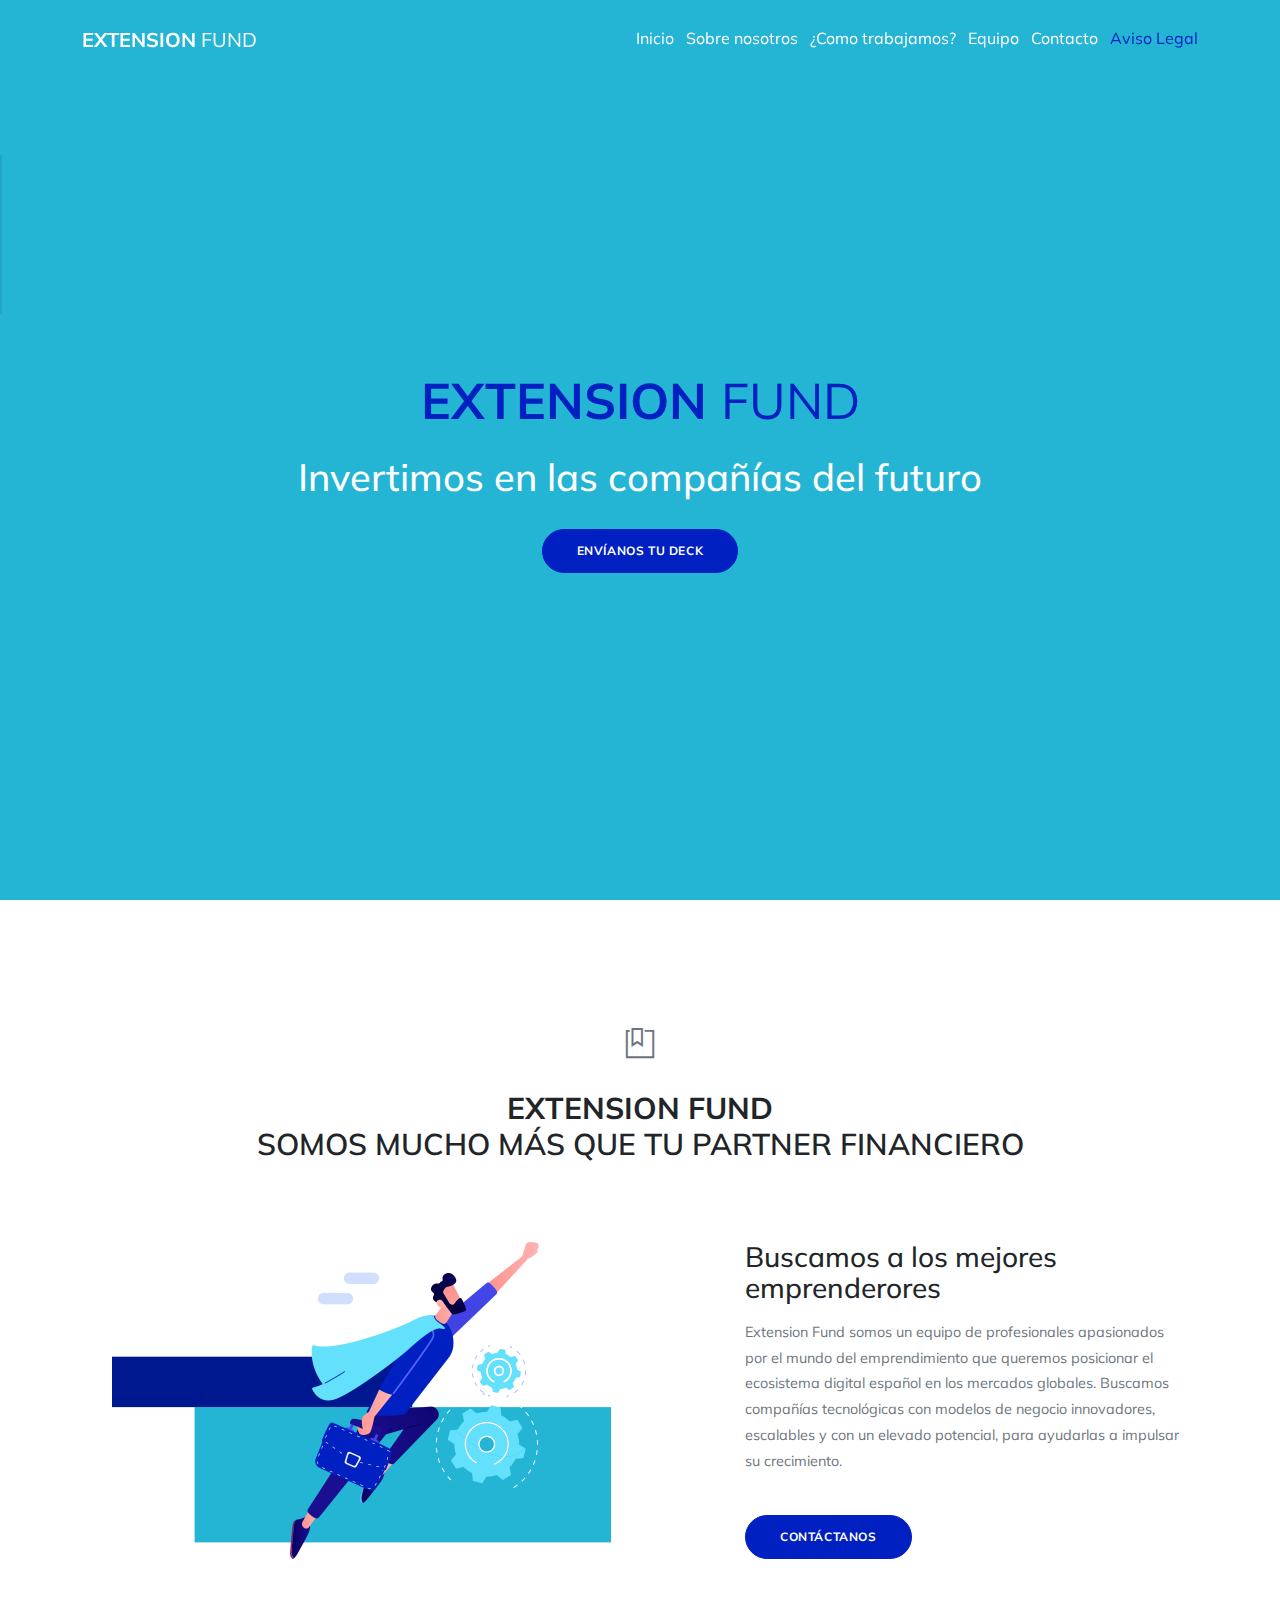
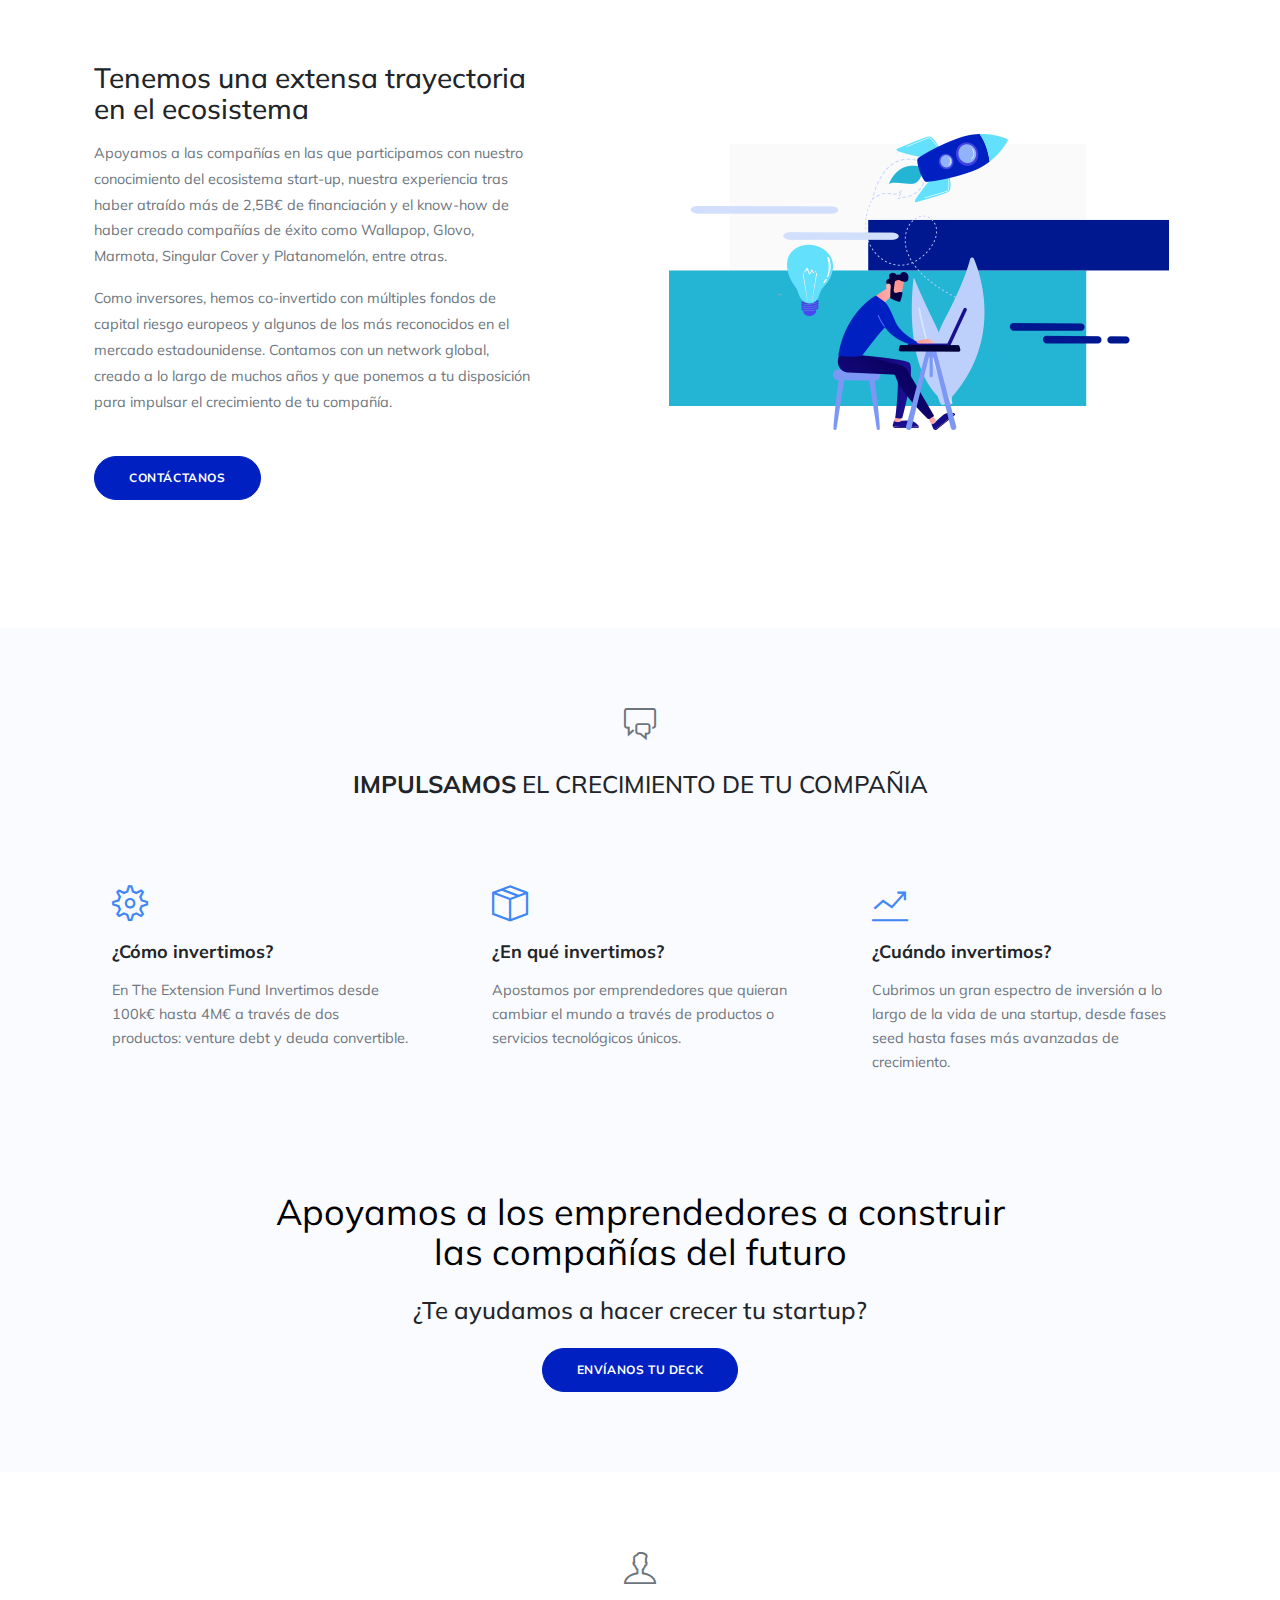
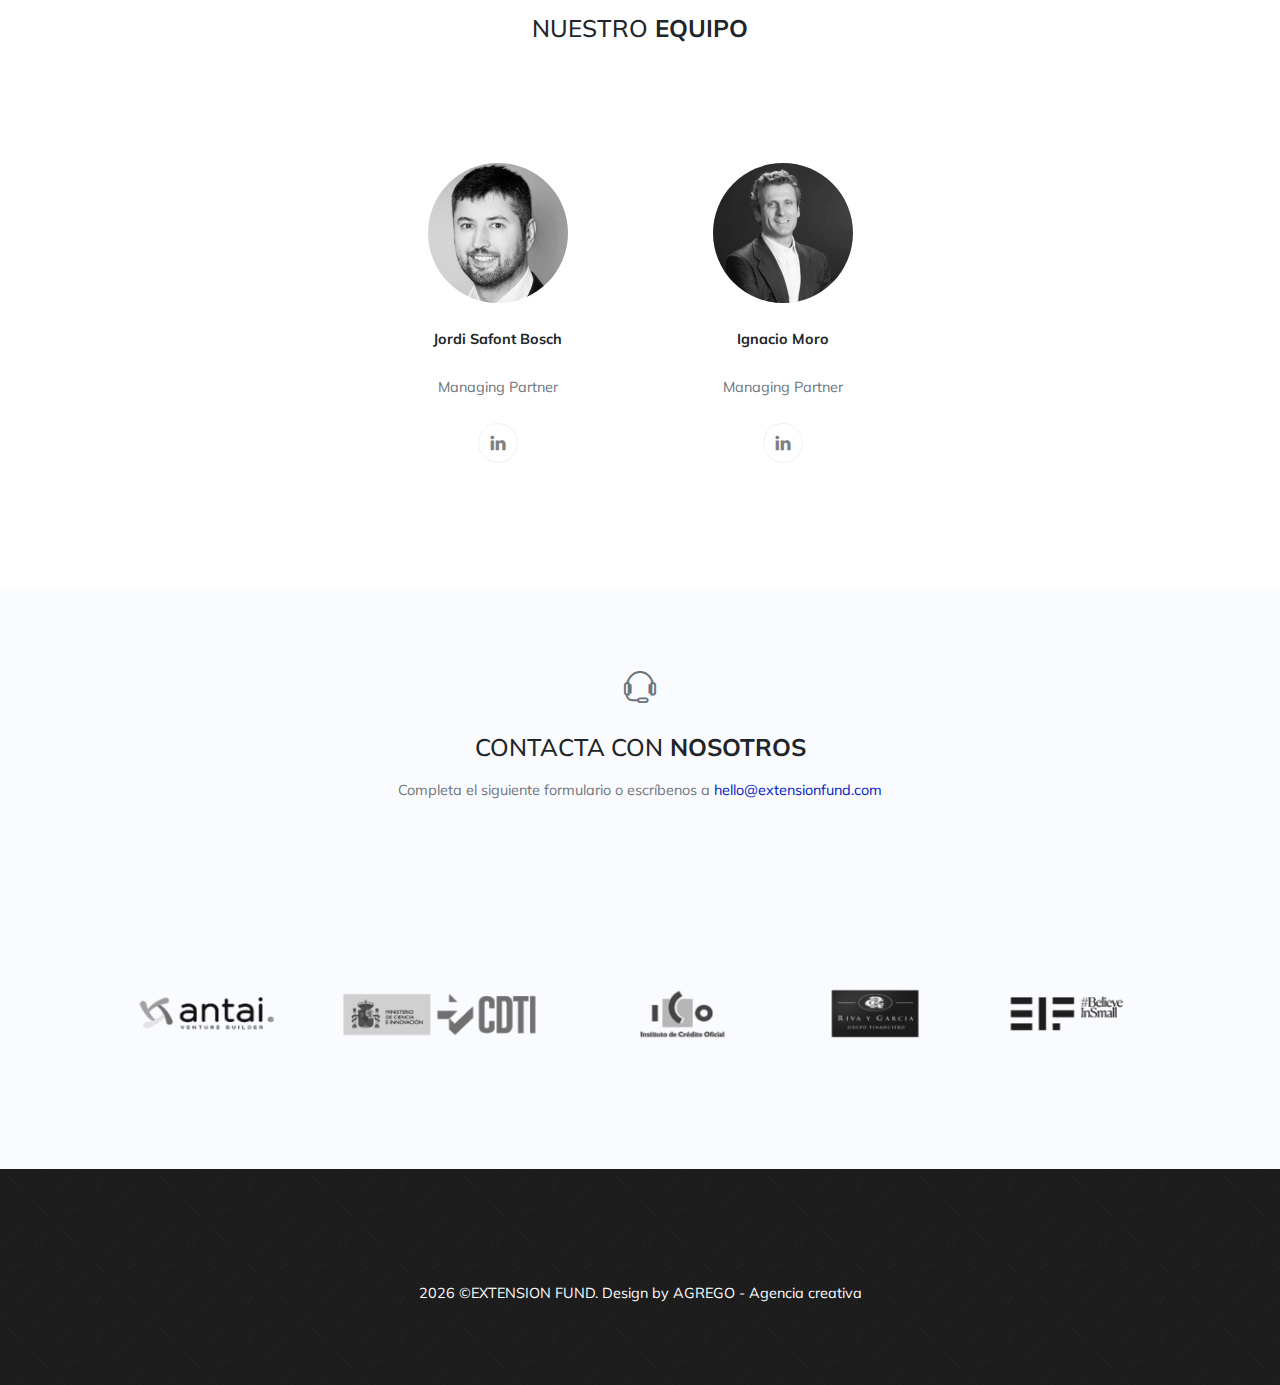
<file: index.html>
<!DOCTYPE html>
<html lang="es">

<head>
    <meta charset="utf-8" />
    <title>Extension fund – Impulsamos el crecimiento de tu compañía</title>
    <meta http-equiv="content-language" content="es-es">
    <meta name="viewport" content="width=device-width, initial-scale=1.0" />
    <meta name="description" content="Invertimos en startups lideradas por emprendedores que necesitan financiación para impulsar su negocio, a través de notas convertibles y venture debt." />
    <meta name="keywords" content="emprendedores”; “Venture Debt”; “Financiación”; “startup”; “notas convertibles" />
    <link rel="canonical" href="https://extensionfund.com" />
    <!-- favicon -->
    <link rel="shortcut icon" href="images/favicon.ico" />
    <!-- css -->
    <link href="css/bootstrap.min.css" rel="stylesheet" type="text/css" />

    <!--Themify Icon -->
    <link rel="stylesheet" type="text/css" href="css/themify-icons.css" />

    <link href="css/style.css" rel="stylesheet" type="text/css" />
    <link rel="stylesheet" href="css/colors/default.css" id="color-opt">
    <!-- Google Tag Manager -->
    <script>(function(w,d,s,l,i){w[l]=w[l]||[];w[l].push({'gtm.start':
            new Date().getTime(),event:'gtm.js'});var f=d.getElementsByTagName(s)[0],
        j=d.createElement(s),dl=l!='dataLayer'?'&l='+l:'';j.async=true;j.src=
        'https://www.googletagmanager.com/gtm.js?id='+i+dl;f.parentNode.insertBefore(j,f);
    })(window,document,'script','dataLayer','GTM-MWMPLP4');</script>
    <!-- End Google Tag Manager -->
</head>

<body>
    <!-- Google Tag Manager (noscript) -->
    <noscript><iframe src="https://www.googletagmanager.com/ns.html?id=GTM-MWMPLP4"
                  height="0" width="0" style="display:none;visibility:hidden"></iframe></noscript>
    <!-- End Google Tag Manager (noscript) -->
      <!-- STRAT NAVBAR -->
    <nav class="navbar navbar-expand-lg fixed-top navbar-custom sticky sticky-dark" id="navbar">
        <div class="container">
            <a class="navbar-brand" href="#"><span class="fw-bold">EXTENSION</span> FUND</a>
            <button class="navbar-toggler" type="button" data-toggle="collapse" data-target="#navbarCollapse" aria-controls="navbarCollapse" aria-expanded="false" aria-label="Toggle navigation">
                <span class="ti-menu"></span>
            </button>
            <div class="collapse navbar-collapse" id="navbarCollapse">
                <ul class="navbar-nav mx-auto" id="navbar-navlist">
                </ul>
                <div>
                    <ul class="text-right list-unstyled list-inline mb-1">
                        <li class="list-inline-item text-white nav-number"><a href="#home">Inicio</a></li>
                        <li class="list-inline-item text-white nav-number"><a href="#somos">Sobre nosotros</a></li>
                        <li class="list-inline-item text-white nav-number"><a href="#como">¿Como trabajamos?</a></li>
                        <li class="list-inline-item text-white nav-number"><a href="#team">Equipo</a></li>
                        <li class="list-inline-item text-white nav-number"><a href="#contact">Contacto</a></li>
                        <li class="list-inline-item text-white nav-number"><a href="descargas/Aviso_Lega_y_Condiciones_de_Uso.pdf" target="new"><span class="legal">Aviso Legal</span></a></li> 
                  </ul>
                </div>
            </div>
        </div>
    </nav>
    <!-- END NAVBAR -->

      <!-- START HOME -->
      <section class="bg-home vh-100" id="home">
        <div class="home-center">
            <div class="home-desc-center">
                <div class="container">
                    <div class="row justify-content-center">
                        <div class="col-lg-10">
                            <div class="text-center">
                                <p class="text-muted2  home-subtitle-center home-subtitle mt-4 mb-0 mx-auto"><span class="fw-bold">EXTENSION </span>FUND</p>
                                <h1 class="text-white home-title mb-0">Invertimos en las compañías del futuro</h1>
                                <div class="mt-4">
                                    <a href="https://w7g90kqvw9k.typeform.com/to/cWzoV7eX" target="new" class="btn btn-outline-blue  btn-round">Envíanos tu Deck</a>
                                </div>
                            </div>
                        </div>
                    </div>
                </div>
            </div>
        </div>
    </section>
    <!-- END HOME -->
    
    <!-- SOMOS -->    
    <section class="section bg-client" id="somos">
        <div class="container">
          <div class="row content-left mt-5 mb-5">
            <div class="col-lg-12">
<div class="container">
            <div class="row justify-content-center text-center">
                <div class="col-lg-12">
                    <i class="ti-bookmark-alt title-icon text-muted"></i>
                    <h4 class="mb-0 f-30 font-weight-600"><span class="fw-bold"> EXTENSION FUND</span><br>
                    SOMOS MUCHO MÁS QUE TU PARTNER FINANCIERO</h4><br>
                </div>
            </div>
            <div class="row mt-5 vertical-content">
                <div class="col-lg-6 mt-2">
                    <div>
                        <img src="images/somos-01.png" alt="" class="img-fluid mx-auto d-block">
                    </div>
                </div>
                <div class="col-lg-5 offset-lg-1 mt-2">
                    <div class="features-desc">
                        <h2>Buscamos a los mejores emprenderores</h2>
                        <p class="text-muted mt-3">Extension Fund somos un equipo de profesionales apasionados por el mundo del emprendimiento que queremos posicionar el ecosistema digital español en los mercados globales. Buscamos compañías tecnológicas con modelos de negocio innovadores, escalables y con un elevado potencial, para ayudarlas a impulsar su crecimiento.</p><br>
                        <a href="#contact" class="btn btn-outline-blue  btn-round">Contáctanos</a>
                    </div>
                </div>
            </div>
            <div class="row mt-5 pt-5 vertical-content">
                <div class="col-lg-5 mt-2">
                    <div class="features-desc">
                        <h2>Tenemos una extensa trayectoria en el ecosistema</h2>
                        <p class="text-muted mt-3">Apoyamos a las compañías en las que participamos con nuestro conocimiento del ecosistema start-up, nuestra experiencia tras haber atraído más de 2,5B€ de financiación y el know-how de haber creado compañías de éxito como Wallapop, Glovo, Marmota, Singular Cover y Platanomelón, entre otras.</p>
                        <p class="text-muted mt-3">Como inversores, hemos co-invertido con múltiples fondos de capital riesgo europeos y algunos de los más reconocidos en el mercado estadounidense. Contamos con un network global, creado a lo largo de muchos años y que ponemos a tu disposición para impulsar el crecimiento de tu compañía.</p><br>                        
                        <a href="#contact" class="btn btn-outline-blue  btn-round">Contáctanos</a>
                    </div>
                </div>
                <div class="col-lg-6 offset-lg-1 mt-2">
                    <div>
                        <img src="images/somos-02.png" alt="" class="img-fluid mx-auto d-block">
                    </div>
                </div>
            </div>
        </div>
                </div>
            </div>
        </div>
    </section>
    <!-- FIN SOMOS -->     
    
    <!-- COMO TRABAJAMOS -->
<section class="section active bg-light" id="como">
        <div class="container">
            <div class="row justify-content-center text-center">
                <div class="col-lg-12">
                    <i class="ti-comments title-icon text-muted"></i>
                    <h3 class="title"><span class="fw-bold">impulsamos</span> el crecimiento de tu compañia</h3>
                </div>
            </div>
            
            <div class="row mt-5">
                <div class="col-md-4">
                    <div class="services-box">
                        <div class="services-icon">
                            <i class="ti-settings text-primary"></i>
                        </div>
                        <div class="mt-3">
                            <h5 class="services-title fw-bold mb-3">¿Cómo invertimos?</h5>
                            <p class="services-subtitle text-muted">En The Extension Fund Invertimos desde 100k€
                                 hasta 4M€ a través de dos productos: venture debt y deuda convertible.</p>
                        </div>
                    </div>
                </div>
                <!-- end col -->

                <div class="col-md-4">
                    <div class="services-box">
                        <div class="services-icon">
                            <i class="ti-package text-primary"></i>
                        </div>
                        <div class="mt-3">
                            <h5 class="services-title fw-bold mb-3">¿En qué invertimos?</h5>
                            <p class="services-subtitle text-muted">Apostamos por emprendedores que quieran cambiar
                              el mundo a través de productos o servicios tecnológicos únicos.</p>
                        </div>
                    </div>
                </div>
                <!-- end col -->

                <div class="col-md-4">
                    <div class="services-box">
                        <div class="services-icon">
                            <i class="ti-stats-up text-primary"></i>
                        </div>
                        <div class="mt-3">
                            <h5 class="services-title fw-bold mb-3">¿Cuándo invertimos?</h5>
                            <p class="services-subtitle text-muted">Cubrimos un gran espectro de inversión a lo largo 
                                de la vida de una startup, desde fases seed hasta fases más avanzadas de crecimiento.</p>
                        </div>
                    </div>
                </div>
                <!-- end col -->
            </div>
        </div>
        
        <div class="container">
            <div class="row">
                <div class="col-lg-12">
                    <div class="text-center">
                    <br><br><br>
                    <span class="destacado">Apoyamos  a los emprendedores a construir<br>las compañías del futuro</span><br><br>
                        <h4 class="mb-4">¿Te ayudamos a hacer crecer tu startup?</h4>
                        <div class="">
                            <a href="https://w7g90kqvw9k.typeform.com/to/cWzoV7eX" target="new" class="btn btn-outline-blue  btn-round">Envíanos tu deck</a><br>
                        </div>
                    </div>
                </div>
            </div>
        </div>
        
    </section>
    <!-- FIN COMO TRABAJAMOS -->
    
     <!-- TEAM -->
    <section class="section bg-client active" id="team">
        <div class="container">
            <div class="row justify-content-center text-center">
                <div class="col-lg-12">
                    <i class="ti-user title-icon text-muted"></i>
                    <h3 class="title">Nuestro<span class="fw-bold"> Equipo</span></h3>
                </div>
            </div>
            <div class="row mt-5">
                <div class="col-lg-3">
                </div>
                <div class="col-lg-3">
                    <div class="text-center bg-white team-box mt-3 p-5">
                        <div class="">
                            <img src="images/team/team-2.png" alt="" class="img-fluid rounded-circle mx-auto d-block">
                        </div>
                        <div class="team-name">
                            <p class="fw-bold mb-0 mt-4">Jordi Safont Bosch</p>
                            <p class="text-muted mt-4">Managing Partner</p>
                        </div>
                        <div class="">
                            <ul class="list-inline team-social mt-4 mb-0">
                                <li class="list-inline-item"><a href="https://www.linkedin.com/in/jordisafont/"><i class="ti-linkedin"></i></a></li>
                            </ul>
                        </div>
                    </div>
                </div>
                <div class="col-lg-3">
                    <div class="text-center bg-white team-box mt-3 p-5">
                        <div class="">
                            <img src="images/team/team-1.png" alt="" class="img-fluid rounded-circle mx-auto d-block">
                        </div>
                        <div class="team-name">
                            <p class="fw-bold mb-0 mt-4">Ignacio Moro</p>
                            <p class="text-muted mt-4">Managing Partner</p>
                        </div>
                        <div class="">
                            <ul class="list-inline team-social mt-4 mb-0">
                                <li class="list-inline-item"><a href="https://www.linkedin.com/in/ignacio-moro-b17b7712/"><i class="ti-linkedin"></i></a></li>
                            </ul>
                        </div>
                    </div>
                </div>
                
                <div class="col-lg-3">
                </div>
            </div>
        </div>
    </section>    
    <!-- FIN TEAM -->    
    
    <!-- CONTACT FORM START-->
    <section class="section bg-light" id="contact">
        <div class="container">
            <div class="row justify-content-center text-center">
                <div class="col-lg-12">
                    <i class="ti-headphone-alt title-icon text-muted"></i>
                    <h3 class="title">Contacta con<span class="fw-bold"> Nosotros</span></h3>
                    <p class="text-muted mt-3 title-subtitle mx-auto">Completa el siguiente formulario o escríbenos a <a href="mailto:hello@extensionfund.com"><span class="link">hello@extensionfund.com </span></a></p>
                </div>
            </div>
            <div class="row">

                <div class="col-lg-12">
                  <div class="custom-form mt-4 pt-4">
                  <!--
                    <form action="php/contact.php" method="POST">
                            <div id="simple-msg"></div>
                            <div class="row">
                                <div class="col-lg-6">
                                    <div class="form-group mt-2">
                                        <input name="name" type="text" class="form-control" placeholder="Nombre y Apellido*" required />
                                    </div>
                                </div>
                                <div class="col-lg-6">
                                    <div class="form-group mt-2">
                                        <input name="tel" type="number" class="form-control" placeholder="Teléfono*" required />
                                    </div>
                                </div>
                            </div>
                                <div class="row">
                                <div class="col-lg-6">
                                    <div class="form-group mt-2">
                                        <input name="email" type="email" class="form-control" placeholder="Email*" required />
                                    </div>
                                </div>
                                <div class="col-lg-6">
                                    <div class="form-group mt-2">
                                        <input name="asunto" type="text" class="form-control" placeholder="Asunto*" required />
                                    </div>
                                </div>
                            </div>
                            <div class="row">
                                <div class="col-lg-12">
                                    <div class="form-group mt-2">
                                        <textarea name="mensaje" rows="4" class="form-control" placeholder="Mensaje*" required /></textarea>
                                    </div>
                                </div>
                            </div>
                            <div class="row">
                                <div class="col-lg-12 text-center"><br><br>
                                    <input type="submit" class="btn btn-outline-blue btn-round" value="Envianos tu consulta"> 
                                </div>
                            </div>
                      </form>
                      -->
                      <br><br><br><br>
                    <img src="images/logos-png.png" width="1100" height="103" alt=""/>
                    <br><br>                    
                    </div>
                </div>
            </div>
        </div>
    </section>
    <!-- CONTACT FORM END-->

    <!-- STRT FOOTER -->
    <section class="section footer">
        <!-- <div class="bg-overlay"></div> -->
        <div class="container">
            <div class="row">
                <div class="col-lg-12">
                    <div class="mt-4 pt-2 text-center">
                        <p class="copy-rights text-muted3 mb-0"><script>document.write(new Date().getFullYear())</script> ©EXTENSION FUND. Design by AGREGO - Agencia creativa</p>
                    </div>
                </div>
            </div>
        </div>
    </section>
    <!-- END FOOTER -->

  
     <!-- Back to top -->
       
     <a href="#home" data-scroll class="back-to-top" id="back-to-top"> <i class="ti-angle-up"> </i> </a>

     <!-- Style switcher -->
     <div id="style-switcher" onclick="toggleSwitcher()">
         <div>
             <h3>Select your color</h3>
             <ul class="pattern">
                 <li>
                     <a class="color1" href="javascript: void(0);" onclick="setColor('primary')"></a>
                 </li>
                 <li>
                     <a class="color2" href="javascript: void(0);" onclick="setColor('pink')"></a>
                 </li>
                 <li>
                     <a class="color3" href="javascript: void(0);" onclick="setColor('yellow')"></a>
                 </li>
                 <li>
                     <a class="color4" href="javascript: void(0);" onclick="setColor('green')"></a>
                 </li>
                 <li>
                     <a class="color5" href="javascript: void(0);" onclick="setColor('purple')"></a>
                 </li>
                 <li>
                     <a class="color6" href="javascript: void(0);" onclick="setColor('light-blue')"></a>
                 </li>
             </ul>
         </div>
     </div>
     <!-- end Style switcher -->
 
     <!-- javascript -->
     <script src="js/bootstrap.bundle.min.js"></script>
     <script src="js/smooth-scroll.polyfills.min.js"></script>
     <script src="js/gumshoe.polyfills.min.js"></script>
     <script src="js/app.js"></script>
</body>

</html>
</file>
<file: css/themify-icons.css>
@font-face {
	font-family: 'themify';
	src:url('../fonts/themify.eot?-fvbane');
	src:url('../fonts/themify.eot?#iefix-fvbane') format('embedded-opentype'),
		url('../fonts/themify.woff?-fvbane') format('woff'),
		url('../fonts/themify.ttf?-fvbane') format('truetype'),
		url('../fonts/themify.svg?-fvbane#themify') format('svg');
	font-weight: normal;
	font-style: normal;
}

[class^="ti-"], [class*=" ti-"] {
	font-family: 'themify';
	speak: none;
	font-style: normal;
	font-weight: normal;
	font-variant: normal;
	text-transform: none;
	line-height: 1;

	/* Better Font Rendering =========== */
	-webkit-font-smoothing: antialiased;
	-moz-osx-font-smoothing: grayscale;
}

.ti-wand:before {
	content: "\e600";
}
.ti-volume:before {
	content: "\e601";
}
.ti-user:before {
	content: "\e602";
}
.ti-unlock:before {
	content: "\e603";
}
.ti-unlink:before {
	content: "\e604";
}
.ti-trash:before {
	content: "\e605";
}
.ti-thought:before {
	content: "\e606";
}
.ti-target:before {
	content: "\e607";
}
.ti-tag:before {
	content: "\e608";
}
.ti-tablet:before {
	content: "\e609";
}
.ti-star:before {
	content: "\e60a";
}
.ti-spray:before {
	content: "\e60b";
}
.ti-signal:before {
	content: "\e60c";
}
.ti-shopping-cart:before {
	content: "\e60d";
}
.ti-shopping-cart-full:before {
	content: "\e60e";
}
.ti-settings:before {
	content: "\e60f";
}
.ti-search:before {
	content: "\e610";
}
.ti-zoom-in:before {
	content: "\e611";
}
.ti-zoom-out:before {
	content: "\e612";
}
.ti-cut:before {
	content: "\e613";
}
.ti-ruler:before {
	content: "\e614";
}
.ti-ruler-pencil:before {
	content: "\e615";
}
.ti-ruler-alt:before {
	content: "\e616";
}
.ti-bookmark:before {
	content: "\e617";
}
.ti-bookmark-alt:before {
	content: "\e618";
}
.ti-reload:before {
	content: "\e619";
}
.ti-plus:before {
	content: "\e61a";
}
.ti-pin:before {
	content: "\e61b";
}
.ti-pencil:before {
	content: "\e61c";
}
.ti-pencil-alt:before {
	content: "\e61d";
}
.ti-paint-roller:before {
	content: "\e61e";
}
.ti-paint-bucket:before {
	content: "\e61f";
}
.ti-na:before {
	content: "\e620";
}
.ti-mobile:before {
	content: "\e621";
}
.ti-minus:before {
	content: "\e622";
}
.ti-medall:before {
	content: "\e623";
}
.ti-medall-alt:before {
	content: "\e624";
}
.ti-marker:before {
	content: "\e625";
}
.ti-marker-alt:before {
	content: "\e626";
}
.ti-arrow-up:before {
	content: "\e627";
}
.ti-arrow-right:before {
	content: "\e628";
}
.ti-arrow-left:before {
	content: "\e629";
}
.ti-arrow-down:before {
	content: "\e62a";
}
.ti-lock:before {
	content: "\e62b";
}
.ti-location-arrow:before {
	content: "\e62c";
}
.ti-link:before {
	content: "\e62d";
}
.ti-layout:before {
	content: "\e62e";
}
.ti-layers:before {
	content: "\e62f";
}
.ti-layers-alt:before {
	content: "\e630";
}
.ti-key:before {
	content: "\e631";
}
.ti-import:before {
	content: "\e632";
}
.ti-image:before {
	content: "\e633";
}
.ti-heart:before {
	content: "\e634";
}
.ti-heart-broken:before {
	content: "\e635";
}
.ti-hand-stop:before {
	content: "\e636";
}
.ti-hand-open:before {
	content: "\e637";
}
.ti-hand-drag:before {
	content: "\e638";
}
.ti-folder:before {
	content: "\e639";
}
.ti-flag:before {
	content: "\e63a";
}
.ti-flag-alt:before {
	content: "\e63b";
}
.ti-flag-alt-2:before {
	content: "\e63c";
}
.ti-eye:before {
	content: "\e63d";
}
.ti-export:before {
	content: "\e63e";
}
.ti-exchange-vertical:before {
	content: "\e63f";
}
.ti-desktop:before {
	content: "\e640";
}
.ti-cup:before {
	content: "\e641";
}
.ti-crown:before {
	content: "\e642";
}
.ti-comments:before {
	content: "\e643";
}
.ti-comment:before {
	content: "\e644";
}
.ti-comment-alt:before {
	content: "\e645";
}
.ti-close:before {
	content: "\e646";
}
.ti-clip:before {
	content: "\e647";
}
.ti-angle-up:before {
	content: "\e648";
}
.ti-angle-right:before {
	content: "\e649";
}
.ti-angle-left:before {
	content: "\e64a";
}
.ti-angle-down:before {
	content: "\e64b";
}
.ti-check:before {
	content: "\e64c";
}
.ti-check-box:before {
	content: "\e64d";
}
.ti-camera:before {
	content: "\e64e";
}
.ti-announcement:before {
	content: "\e64f";
}
.ti-brush:before {
	content: "\e650";
}
.ti-briefcase:before {
	content: "\e651";
}
.ti-bolt:before {
	content: "\e652";
}
.ti-bolt-alt:before {
	content: "\e653";
}
.ti-blackboard:before {
	content: "\e654";
}
.ti-bag:before {
	content: "\e655";
}
.ti-move:before {
	content: "\e656";
}
.ti-arrows-vertical:before {
	content: "\e657";
}
.ti-arrows-horizontal:before {
	content: "\e658";
}
.ti-fullscreen:before {
	content: "\e659";
}
.ti-arrow-top-right:before {
	content: "\e65a";
}
.ti-arrow-top-left:before {
	content: "\e65b";
}
.ti-arrow-circle-up:before {
	content: "\e65c";
}
.ti-arrow-circle-right:before {
	content: "\e65d";
}
.ti-arrow-circle-left:before {
	content: "\e65e";
}
.ti-arrow-circle-down:before {
	content: "\e65f";
}
.ti-angle-double-up:before {
	content: "\e660";
}
.ti-angle-double-right:before {
	content: "\e661";
}
.ti-angle-double-left:before {
	content: "\e662";
}
.ti-angle-double-down:before {
	content: "\e663";
}
.ti-zip:before {
	content: "\e664";
}
.ti-world:before {
	content: "\e665";
}
.ti-wheelchair:before {
	content: "\e666";
}
.ti-view-list:before {
	content: "\e667";
}
.ti-view-list-alt:before {
	content: "\e668";
}
.ti-view-grid:before {
	content: "\e669";
}
.ti-uppercase:before {
	content: "\e66a";
}
.ti-upload:before {
	content: "\e66b";
}
.ti-underline:before {
	content: "\e66c";
}
.ti-truck:before {
	content: "\e66d";
}
.ti-timer:before {
	content: "\e66e";
}
.ti-ticket:before {
	content: "\e66f";
}
.ti-thumb-up:before {
	content: "\e670";
}
.ti-thumb-down:before {
	content: "\e671";
}
.ti-text:before {
	content: "\e672";
}
.ti-stats-up:before {
	content: "\e673";
}
.ti-stats-down:before {
	content: "\e674";
}
.ti-split-v:before {
	content: "\e675";
}
.ti-split-h:before {
	content: "\e676";
}
.ti-smallcap:before {
	content: "\e677";
}
.ti-shine:before {
	content: "\e678";
}
.ti-shift-right:before {
	content: "\e679";
}
.ti-shift-left:before {
	content: "\e67a";
}
.ti-shield:before {
	content: "\e67b";
}
.ti-notepad:before {
	content: "\e67c";
}
.ti-server:before {
	content: "\e67d";
}
.ti-quote-right:before {
	content: "\e67e";
}
.ti-quote-left:before {
	content: "\e67f";
}
.ti-pulse:before {
	content: "\e680";
}
.ti-printer:before {
	content: "\e681";
}
.ti-power-off:before {
	content: "\e682";
}
.ti-plug:before {
	content: "\e683";
}
.ti-pie-chart:before {
	content: "\e684";
}
.ti-paragraph:before {
	content: "\e685";
}
.ti-panel:before {
	content: "\e686";
}
.ti-package:before {
	content: "\e687";
}
.ti-music:before {
	content: "\e688";
}
.ti-music-alt:before {
	content: "\e689";
}
.ti-mouse:before {
	content: "\e68a";
}
.ti-mouse-alt:before {
	content: "\e68b";
}
.ti-money:before {
	content: "\e68c";
}
.ti-microphone:before {
	content: "\e68d";
}
.ti-menu:before {
	content: "\e68e";
}
.ti-menu-alt:before {
	content: "\e68f";
}
.ti-map:before {
	content: "\e690";
}
.ti-map-alt:before {
	content: "\e691";
}
.ti-loop:before {
	content: "\e692";
}
.ti-location-pin:before {
	content: "\e693";
}
.ti-list:before {
	content: "\e694";
}
.ti-light-bulb:before {
	content: "\e695";
}
.ti-Italic:before {
	content: "\e696";
}
.ti-info:before {
	content: "\e697";
}
.ti-infinite:before {
	content: "\e698";
}
.ti-id-badge:before {
	content: "\e699";
}
.ti-hummer:before {
	content: "\e69a";
}
.ti-home:before {
	content: "\e69b";
}
.ti-help:before {
	content: "\e69c";
}
.ti-headphone:before {
	content: "\e69d";
}
.ti-harddrives:before {
	content: "\e69e";
}
.ti-harddrive:before {
	content: "\e69f";
}
.ti-gift:before {
	content: "\e6a0";
}
.ti-game:before {
	content: "\e6a1";
}
.ti-filter:before {
	content: "\e6a2";
}
.ti-files:before {
	content: "\e6a3";
}
.ti-file:before {
	content: "\e6a4";
}
.ti-eraser:before {
	content: "\e6a5";
}
.ti-envelope:before {
	content: "\e6a6";
}
.ti-download:before {
	content: "\e6a7";
}
.ti-direction:before {
	content: "\e6a8";
}
.ti-direction-alt:before {
	content: "\e6a9";
}
.ti-dashboard:before {
	content: "\e6aa";
}
.ti-control-stop:before {
	content: "\e6ab";
}
.ti-control-shuffle:before {
	content: "\e6ac";
}
.ti-control-play:before {
	content: "\e6ad";
}
.ti-control-pause:before {
	content: "\e6ae";
}
.ti-control-forward:before {
	content: "\e6af";
}
.ti-control-backward:before {
	content: "\e6b0";
}
.ti-cloud:before {
	content: "\e6b1";
}
.ti-cloud-up:before {
	content: "\e6b2";
}
.ti-cloud-down:before {
	content: "\e6b3";
}
.ti-clipboard:before {
	content: "\e6b4";
}
.ti-car:before {
	content: "\e6b5";
}
.ti-calendar:before {
	content: "\e6b6";
}
.ti-book:before {
	content: "\e6b7";
}
.ti-bell:before {
	content: "\e6b8";
}
.ti-basketball:before {
	content: "\e6b9";
}
.ti-bar-chart:before {
	content: "\e6ba";
}
.ti-bar-chart-alt:before {
	content: "\e6bb";
}
.ti-back-right:before {
	content: "\e6bc";
}
.ti-back-left:before {
	content: "\e6bd";
}
.ti-arrows-corner:before {
	content: "\e6be";
}
.ti-archive:before {
	content: "\e6bf";
}
.ti-anchor:before {
	content: "\e6c0";
}
.ti-align-right:before {
	content: "\e6c1";
}
.ti-align-left:before {
	content: "\e6c2";
}
.ti-align-justify:before {
	content: "\e6c3";
}
.ti-align-center:before {
	content: "\e6c4";
}
.ti-alert:before {
	content: "\e6c5";
}
.ti-alarm-clock:before {
	content: "\e6c6";
}
.ti-agenda:before {
	content: "\e6c7";
}
.ti-write:before {
	content: "\e6c8";
}
.ti-window:before {
	content: "\e6c9";
}
.ti-widgetized:before {
	content: "\e6ca";
}
.ti-widget:before {
	content: "\e6cb";
}
.ti-widget-alt:before {
	content: "\e6cc";
}
.ti-wallet:before {
	content: "\e6cd";
}
.ti-video-clapper:before {
	content: "\e6ce";
}
.ti-video-camera:before {
	content: "\e6cf";
}
.ti-vector:before {
	content: "\e6d0";
}
.ti-themify-logo:before {
	content: "\e6d1";
}
.ti-themify-favicon:before {
	content: "\e6d2";
}
.ti-themify-favicon-alt:before {
	content: "\e6d3";
}
.ti-support:before {
	content: "\e6d4";
}
.ti-stamp:before {
	content: "\e6d5";
}
.ti-split-v-alt:before {
	content: "\e6d6";
}
.ti-slice:before {
	content: "\e6d7";
}
.ti-shortcode:before {
	content: "\e6d8";
}
.ti-shift-right-alt:before {
	content: "\e6d9";
}
.ti-shift-left-alt:before {
	content: "\e6da";
}
.ti-ruler-alt-2:before {
	content: "\e6db";
}
.ti-receipt:before {
	content: "\e6dc";
}
.ti-pin2:before {
	content: "\e6dd";
}
.ti-pin-alt:before {
	content: "\e6de";
}
.ti-pencil-alt2:before {
	content: "\e6df";
}
.ti-palette:before {
	content: "\e6e0";
}
.ti-more:before {
	content: "\e6e1";
}
.ti-more-alt:before {
	content: "\e6e2";
}
.ti-microphone-alt:before {
	content: "\e6e3";
}
.ti-magnet:before {
	content: "\e6e4";
}
.ti-line-double:before {
	content: "\e6e5";
}
.ti-line-dotted:before {
	content: "\e6e6";
}
.ti-line-dashed:before {
	content: "\e6e7";
}
.ti-layout-width-full:before {
	content: "\e6e8";
}
.ti-layout-width-default:before {
	content: "\e6e9";
}
.ti-layout-width-default-alt:before {
	content: "\e6ea";
}
.ti-layout-tab:before {
	content: "\e6eb";
}
.ti-layout-tab-window:before {
	content: "\e6ec";
}
.ti-layout-tab-v:before {
	content: "\e6ed";
}
.ti-layout-tab-min:before {
	content: "\e6ee";
}
.ti-layout-slider:before {
	content: "\e6ef";
}
.ti-layout-slider-alt:before {
	content: "\e6f0";
}
.ti-layout-sidebar-right:before {
	content: "\e6f1";
}
.ti-layout-sidebar-none:before {
	content: "\e6f2";
}
.ti-layout-sidebar-left:before {
	content: "\e6f3";
}
.ti-layout-placeholder:before {
	content: "\e6f4";
}
.ti-layout-menu:before {
	content: "\e6f5";
}
.ti-layout-menu-v:before {
	content: "\e6f6";
}
.ti-layout-menu-separated:before {
	content: "\e6f7";
}
.ti-layout-menu-full:before {
	content: "\e6f8";
}
.ti-layout-media-right-alt:before {
	content: "\e6f9";
}
.ti-layout-media-right:before {
	content: "\e6fa";
}
.ti-layout-media-overlay:before {
	content: "\e6fb";
}
.ti-layout-media-overlay-alt:before {
	content: "\e6fc";
}
.ti-layout-media-overlay-alt-2:before {
	content: "\e6fd";
}
.ti-layout-media-left-alt:before {
	content: "\e6fe";
}
.ti-layout-media-left:before {
	content: "\e6ff";
}
.ti-layout-media-center-alt:before {
	content: "\e700";
}
.ti-layout-media-center:before {
	content: "\e701";
}
.ti-layout-list-thumb:before {
	content: "\e702";
}
.ti-layout-list-thumb-alt:before {
	content: "\e703";
}
.ti-layout-list-post:before {
	content: "\e704";
}
.ti-layout-list-large-image:before {
	content: "\e705";
}
.ti-layout-line-solid:before {
	content: "\e706";
}
.ti-layout-grid4:before {
	content: "\e707";
}
.ti-layout-grid3:before {
	content: "\e708";
}
.ti-layout-grid2:before {
	content: "\e709";
}
.ti-layout-grid2-thumb:before {
	content: "\e70a";
}
.ti-layout-cta-right:before {
	content: "\e70b";
}
.ti-layout-cta-left:before {
	content: "\e70c";
}
.ti-layout-cta-center:before {
	content: "\e70d";
}
.ti-layout-cta-btn-right:before {
	content: "\e70e";
}
.ti-layout-cta-btn-left:before {
	content: "\e70f";
}
.ti-layout-column4:before {
	content: "\e710";
}
.ti-layout-column3:before {
	content: "\e711";
}
.ti-layout-column2:before {
	content: "\e712";
}
.ti-layout-accordion-separated:before {
	content: "\e713";
}
.ti-layout-accordion-merged:before {
	content: "\e714";
}
.ti-layout-accordion-list:before {
	content: "\e715";
}
.ti-ink-pen:before {
	content: "\e716";
}
.ti-info-alt:before {
	content: "\e717";
}
.ti-help-alt:before {
	content: "\e718";
}
.ti-headphone-alt:before {
	content: "\e719";
}
.ti-hand-point-up:before {
	content: "\e71a";
}
.ti-hand-point-right:before {
	content: "\e71b";
}
.ti-hand-point-left:before {
	content: "\e71c";
}
.ti-hand-point-down:before {
	content: "\e71d";
}
.ti-gallery:before {
	content: "\e71e";
}
.ti-face-smile:before {
	content: "\e71f";
}
.ti-face-sad:before {
	content: "\e720";
}
.ti-credit-card:before {
	content: "\e721";
}
.ti-control-skip-forward:before {
	content: "\e722";
}
.ti-control-skip-backward:before {
	content: "\e723";
}
.ti-control-record:before {
	content: "\e724";
}
.ti-control-eject:before {
	content: "\e725";
}
.ti-comments-smiley:before {
	content: "\e726";
}
.ti-brush-alt:before {
	content: "\e727";
}
.ti-youtube:before {
	content: "\e728";
}
.ti-vimeo:before {
	content: "\e729";
}
.ti-twitter:before {
	content: "\e72a";
}
.ti-time:before {
	content: "\e72b";
}
.ti-tumblr:before {
	content: "\e72c";
}
.ti-skype:before {
	content: "\e72d";
}
.ti-share:before {
	content: "\e72e";
}
.ti-share-alt:before {
	content: "\e72f";
}
.ti-rocket:before {
	content: "\e730";
}
.ti-pinterest:before {
	content: "\e731";
}
.ti-new-window:before {
	content: "\e732";
}
.ti-microsoft:before {
	content: "\e733";
}
.ti-list-ol:before {
	content: "\e734";
}
.ti-linkedin:before {
	content: "\e735";
}
.ti-layout-sidebar-2:before {
	content: "\e736";
}
.ti-layout-grid4-alt:before {
	content: "\e737";
}
.ti-layout-grid3-alt:before {
	content: "\e738";
}
.ti-layout-grid2-alt:before {
	content: "\e739";
}
.ti-layout-column4-alt:before {
	content: "\e73a";
}
.ti-layout-column3-alt:before {
	content: "\e73b";
}
.ti-layout-column2-alt:before {
	content: "\e73c";
}
.ti-instagram:before {
	content: "\e73d";
}
.ti-google:before {
	content: "\e73e";
}
.ti-github:before {
	content: "\e73f";
}
.ti-flickr:before {
	content: "\e740";
}
.ti-facebook:before {
	content: "\e741";
}
.ti-dropbox:before {
	content: "\e742";
}
.ti-dribbble:before {
	content: "\e743";
}
.ti-apple:before {
	content: "\e744";
}
.ti-android:before {
	content: "\e745";
}
.ti-save:before {
	content: "\e746";
}
.ti-save-alt:before {
	content: "\e747";
}
.ti-yahoo:before {
	content: "\e748";
}
.ti-wordpress:before {
	content: "\e749";
}
.ti-vimeo-alt:before {
	content: "\e74a";
}
.ti-twitter-alt:before {
	content: "\e74b";
}
.ti-tumblr-alt:before {
	content: "\e74c";
}
.ti-trello:before {
	content: "\e74d";
}
.ti-stack-overflow:before {
	content: "\e74e";
}
.ti-soundcloud:before {
	content: "\e74f";
}
.ti-sharethis:before {
	content: "\e750";
}
.ti-sharethis-alt:before {
	content: "\e751";
}
.ti-reddit:before {
	content: "\e752";
}
.ti-pinterest-alt:before {
	content: "\e753";
}
.ti-microsoft-alt:before {
	content: "\e754";
}
.ti-linux:before {
	content: "\e755";
}
.ti-jsfiddle:before {
	content: "\e756";
}
.ti-joomla:before {
	content: "\e757";
}
.ti-html5:before {
	content: "\e758";
}
.ti-flickr-alt:before {
	content: "\e759";
}
.ti-email:before {
	content: "\e75a";
}
.ti-drupal:before {
	content: "\e75b";
}
.ti-dropbox-alt:before {
	content: "\e75c";
}
.ti-css3:before {
	content: "\e75d";
}
.ti-rss:before {
	content: "\e75e";
}
.ti-rss-alt:before {
	content: "\e75f";
}
</file>
<file: css/style.css>
/* Template Name: Globing
   Author: Themesbrand
   Version: 2.0.0
   File Description: Main Css file of the template
*/
/****************************************\

01.general
02.helper
03.components
04.menu
05.home
06.features
07.sevices
08.pricing
09.team
10.testimonial
11.contact
12.footer
13.authentication
14.switcher
15.responsive

*****************************************/
@import url("https://fonts.googleapis.com/css2?family=Montserrat:wght@400;600;700&family=Mulish:wght@400;600;700&display=swap");
body {
  font-family: "Mulish", sans-serif;
  overflow-x: hidden !important;
  position: relative;
}

h1,
h2,
h3,
h4,
h5,
h6 {
  font-family: 'Mulish', sans-serif;
}

.btn,
.btn:focus,
button,
button:focus {
  outline: none !important;
}

a {
  text-decoration: none !important;
  outline: none;
  color:#FFFFFF; 
}

.link {
	color: #0020C1;
}

.legal {
	color: #0020C1;
}	

.destacado {
	color: #000000;
	font-size:36px;
	line-height: 1.1;
}	

p {
  font-size: 14.4px;
  line-height: 24px;
}

.row > * {
  position: relative;
}

.section {
  padding-top: 80px;
  padding-bottom: 80px;
  position: relative;
  background: #ffffff;
}

.section-sm {
  padding: 50px 0;
}

.section-lg {
  padding: 100px 0;
}

.vertical-content {
  display: -moz-flex;
  display: -ms-flexbox;
  display: -webkit-box;
  display: flex;
  -webkit-box-align: center;
      -ms-flex-align: center;
          align-items: center;
  -webkit-align-items: center;
  -webkit-box-pack: center;
      -ms-flex-pack: center;
          justify-content: center;
  -webkit-justify-content: center;
  -webkit-box-orient: horizontal;
  -webkit-box-direction: normal;
      -ms-flex-direction: row;
          flex-direction: row;
}

.bg-overlay {
  background-color: rgba(0, 0, 0, 0.7);
  position: absolute;
  height: 100%;
  width: 100%;
  top: 0;
  right: 0;
}

.home-center {
  display: table;
  width: 100%;
  height: 100%;
}

.home-desc-center {
  display: table-cell;
  vertical-align: middle;
}

.btn-rounded {
  border-radius: 30px;
}

.box-shadow {
  -webkit-box-shadow: 0px 3px 6px 1px rgba(38, 107, 193, 0.08);
          box-shadow: 0px 3px 6px 1px rgba(38, 107, 193, 0.08);
}

hr {
  border-top: 1px solid #e7ebf3;
}

::-moz-selection {
  background-color: #1a1a1a;
  color: #ffffff;
}

::selection {
  background-color: #1a1a1a;
  color: #ffffff;
}

b {
  font-weight: 500;
}

.f-10 {
  font-size: 10px;
}

.f-12 {
  font-size: 12px;
}

.f-13 {
  font-size: 13px;
}

.f-14 {
  font-size: 14px;
}

.f-15 {
  font-size: 15px;
}

.f-16 {
  font-size: 16px;
}

.f-18 {
  font-size: 18px;
}

.f-19 {
  font-size: 19px;
}

.f-20 {
  font-size: 20px;
}

.f-30 {
  font-size: 30px;
}

.line-height_1_4 {
  line-height: 1.4;
}

.line-height_1_6 {
  line-height: 1.6;
}

.line-height_1_8 {
  line-height: 1.8;
}

.font-weight-500 {
  font-weight: 500;
}

.font-weight-600 {
  font-weight: 600;
}

.section-title {
  text-transform: uppercase;
  letter-spacing: 2px;
  margin-bottom: 0px;
  padding-bottom: 1rem;
  line-height: 1;
  font-size: 1.75rem;
  font-weight: 700;
}

.title {
  text-transform: uppercase;
  font-size: 24px;
}

.title-subtitle {
  max-width: 550px;
}

.title-icon {
  font-size: 32px;
  margin-bottom: 30px;
  display: block;
}

.section-subtitle {
  letter-spacing: 0.02em;
}

.svg-pattern {
  width: 100%;
  position: relative;
}

.hover-effect {
  -webkit-transition: all 0.3s ease-in-out;
  transition: all 0.3s ease-in-out;
}

.hover-effect:hover {
  -webkit-transform: translateY(-1rem);
          transform: translateY(-1rem);
}

.back-to-top {
  width: 30px;
  height: 30px;
  position: fixed;
  bottom: 10px;
  right: 20px;
  display: none;
  text-align: center;
  z-index: 10000;
  border-radius: 3px;
  background-color: #3c3c3c;
  -webkit-transition: all 0.5s;
  transition: all 0.5s;
}

.back-to-top i {
  color: #ffffff;
  font-size: 12px;
  display: block;
  line-height: 30px;
}

.btn {
  padding: 12px 34px;
  font-size: 12px;
  text-transform: uppercase;
  letter-spacing: 0.6px;
  -webkit-transition: all 0.5s;
  transition: all 0.5s;
  font-weight: 700;
}

.btn:focus {
  -webkit-box-shadow: none;
          box-shadow: none;
}

.btn-round {
  border-radius: 30px;
}

.btn-sm {
  padding: 8px 12px;
  font-size: 12px;
}

.shadow {
  -webkit-box-shadow: 0px 3px 6px 1px rgba(38, 107, 193, 0.08) !important;
          box-shadow: 0px 3px 6px 1px rgba(38, 107, 193, 0.08) !important;
}

.border-width-2 {
  border: 2px solid;
}

.bg-primary {
  background-color: #0095B6 !important;
}

.bg-soft-primary {
  background-color: rgba(97, 95, 230, 0.1) !important;
}

.text-primary {
  color: #0020C1 !important;
}

.border-primary {
  color: #0020C1 !important;
}

.icon-dual-primary {
  color: #0020C1;
  fill: rgba(97, 95, 230, 0.2);
}

.btn-soft-primary {
  background-color: rgba(97, 95, 230, 0.25) !important;
  color: #0020C1 !important;
}

.btn-soft-primary:hover, .btn-soft-primary:focus, .btn-soft-primary:active, .btn-soft-primary.active, .btn-soft-primary.focus, .btn-soft-primary:not(:disabled):not(.disabled):active, .btn-soft-primary:not(:disabled):not(.disabled):active:focus,
.btn-soft-primary .open > .dropdown-toggle.btn-primary {
  background: #504de3;
}

.btn-primary {
  background: #0020C1;
  border-color: #0020C1;
}

.btn-primary:hover, .btn-primary:focus, .btn-primary:active, .btn-primary.active, .btn-primary.focus, .btn-primary:not(:disabled):not(.disabled):active, .btn-primary:not(:disabled):not(.disabled):active:focus,
.btn-primary .open > .dropdown-toggle.btn-primary {
  background: #504de3;
  border-color: #504de3;
}

.btn-outline-primary {
  color: #0020C1;
  border-color: #0020C1;
}

.btn-outline-primary:hover, .btn-outline-primary:focus, .btn-outline-primary:active, .btn-outline-primary.active, .btn-outline-primary.focus, .btn-outline-primary:not(:disabled):not(.disabled):active, .btn-outline-primary:not(:disabled):not(.disabled):active:focus,
.btn-outline-primary .open > .dropdown-toggle.btn-primary {
  background: #0020C1;
  border-color: #0020C1;
}

.bg-success {
  background-color: #31b164 !important;
}

.bg-soft-success {
  background-color: rgba(49, 177, 100, 0.1) !important;
}

.text-success {
  color: #31b164 !important;
}

.border-success {
  color: #31b164 !important;
}

.icon-dual-success {
  color: #31b164;
  fill: rgba(49, 177, 100, 0.2);
}

.btn-soft-success {
  background-color: rgba(49, 177, 100, 0.25) !important;
  color: #31b164 !important;
}

.btn-soft-success:hover, .btn-soft-success:focus, .btn-soft-success:active, .btn-soft-success.active, .btn-soft-success.focus, .btn-soft-success:not(:disabled):not(.disabled):active, .btn-soft-success:not(:disabled):not(.disabled):active:focus,
.btn-soft-success .open > .dropdown-toggle.btn-primary {
  background: #2da15b;
}

.btn-success {
  background: #31b164;
  border-color: #31b164;
}

.btn-success:hover, .btn-success:focus, .btn-success:active, .btn-success.active, .btn-success.focus, .btn-success:not(:disabled):not(.disabled):active, .btn-success:not(:disabled):not(.disabled):active:focus,
.btn-success .open > .dropdown-toggle.btn-primary {
  background: #2da15b;
  border-color: #2da15b;
}

.btn-outline-success {
  color: #31b164;
  border-color: #31b164;
}

.btn-outline-success:hover, .btn-outline-success:focus, .btn-outline-success:active, .btn-outline-success.active, .btn-outline-success.focus, .btn-outline-success:not(:disabled):not(.disabled):active, .btn-outline-success:not(:disabled):not(.disabled):active:focus,
.btn-outline-success .open > .dropdown-toggle.btn-primary {
  background: #31b164;
  border-color: #31b164;
}

.bg-info {
  background-color: #37b8df !important;
}

.bg-soft-info {
  background-color: rgba(55, 184, 223, 0.1) !important;
}

.text-info {
  color: #37b8df !important;
}

.border-info {
  color: #37b8df !important;
}

.icon-dual-info {
  color: #37b8df;
  fill: rgba(55, 184, 223, 0.2);
}

.btn-soft-info {
  background-color: rgba(55, 184, 223, 0.25) !important;
  color: #37b8df !important;
}

.btn-soft-info:hover, .btn-soft-info:focus, .btn-soft-info:active, .btn-soft-info.active, .btn-soft-info.focus, .btn-soft-info:not(:disabled):not(.disabled):active, .btn-soft-info:not(:disabled):not(.disabled):active:focus,
.btn-soft-info .open > .dropdown-toggle.btn-primary {
  background: #25b2dc;
}

.btn-info {
  background: #37b8df;
  border-color: #37b8df;
}

.btn-info:hover, .btn-info:focus, .btn-info:active, .btn-info.active, .btn-info.focus, .btn-info:not(:disabled):not(.disabled):active, .btn-info:not(:disabled):not(.disabled):active:focus,
.btn-info .open > .dropdown-toggle.btn-primary {
  background: #25b2dc;
  border-color: #25b2dc;
}

.btn-outline-info {
  color: #37b8df;
  border-color: #37b8df;
}

.btn-outline-info:hover, .btn-outline-info:focus, .btn-outline-info:active, .btn-outline-info.active, .btn-outline-info.focus, .btn-outline-info:not(:disabled):not(.disabled):active, .btn-outline-info:not(:disabled):not(.disabled):active:focus,
.btn-outline-info .open > .dropdown-toggle.btn-primary {
  background: #37b8df;
  border-color: #37b8df;
}

.bg-warning {
  background-color: #f2b31a !important;
}

.bg-soft-warning {
  background-color: rgba(242, 179, 26, 0.1) !important;
}

.text-warning {
  color: #f2b31a !important;
}

.border-warning {
  color: #f2b31a !important;
}

.icon-dual-warning {
  color: #f2b31a;
  fill: rgba(242, 179, 26, 0.2);
}

.btn-soft-warning {
  background-color: rgba(242, 179, 26, 0.25) !important;
  color: #f2b31a !important;
}

.btn-soft-warning:hover, .btn-soft-warning:focus, .btn-soft-warning:active, .btn-soft-warning.active, .btn-soft-warning.focus, .btn-soft-warning:not(:disabled):not(.disabled):active, .btn-soft-warning:not(:disabled):not(.disabled):active:focus,
.btn-soft-warning .open > .dropdown-toggle.btn-primary {
  background: #eaaa0d;
}

.btn-warning {
  background: #f2b31a;
  border-color: #f2b31a;
}

.btn-warning:hover, .btn-warning:focus, .btn-warning:active, .btn-warning.active, .btn-warning.focus, .btn-warning:not(:disabled):not(.disabled):active, .btn-warning:not(:disabled):not(.disabled):active:focus,
.btn-warning .open > .dropdown-toggle.btn-primary {
  background: #eaaa0d;
  border-color: #eaaa0d;
}

.btn-outline-warning {
  color: #f2b31a;
  border-color: #f2b31a;
}

.btn-outline-warning:hover, .btn-outline-warning:focus, .btn-outline-warning:active, .btn-outline-warning.active, .btn-outline-warning.focus, .btn-outline-warning:not(:disabled):not(.disabled):active, .btn-outline-warning:not(:disabled):not(.disabled):active:focus,
.btn-outline-warning .open > .dropdown-toggle.btn-primary {
  background: #f2b31a;
  border-color: #f2b31a;
}

.bg-danger {
  background-color: #fb3e3e !important;
}

.bg-soft-danger {
  background-color: rgba(251, 62, 62, 0.1) !important;
}

.text-danger {
  color: #fb3e3e !important;
}

.border-danger {
  color: #fb3e3e !important;
}

.icon-dual-danger {
  color: #fb3e3e;
  fill: rgba(251, 62, 62, 0.2);
}

.btn-soft-danger {
  background-color: rgba(251, 62, 62, 0.25) !important;
  color: #fb3e3e !important;
}

.btn-soft-danger:hover, .btn-soft-danger:focus, .btn-soft-danger:active, .btn-soft-danger.active, .btn-soft-danger.focus, .btn-soft-danger:not(:disabled):not(.disabled):active, .btn-soft-danger:not(:disabled):not(.disabled):active:focus,
.btn-soft-danger .open > .dropdown-toggle.btn-primary {
  background: #fb2a2a;
}

.btn-danger {
  background: #fb3e3e;
  border-color: #fb3e3e;
}

.btn-danger:hover, .btn-danger:focus, .btn-danger:active, .btn-danger.active, .btn-danger.focus, .btn-danger:not(:disabled):not(.disabled):active, .btn-danger:not(:disabled):not(.disabled):active:focus,
.btn-danger .open > .dropdown-toggle.btn-primary {
  background: #fb2a2a;
  border-color: #fb2a2a;
}

.btn-outline-danger {
  color: #fb3e3e;
  border-color: #fb3e3e;
}

.btn-outline-danger:hover, .btn-outline-danger:focus, .btn-outline-danger:active, .btn-outline-danger.active, .btn-outline-danger.focus, .btn-outline-danger:not(:disabled):not(.disabled):active, .btn-outline-danger:not(:disabled):not(.disabled):active:focus,
.btn-outline-danger .open > .dropdown-toggle.btn-primary {
  background: #fb3e3e;
  border-color: #fb3e3e;
}

.bg-orange {
  background-color: #f09105 !important;
}

.bg-soft-orange {
  background-color: rgba(240, 145, 5, 0.1) !important;
}

.text-orange {
  color: #f09105 !important;
}

.border-orange {
  color: #f09105 !important;
}

.icon-dual-orange {
  color: #f09105;
  fill: rgba(240, 145, 5, 0.2);
}

.btn-soft-orange {
  background-color: rgba(240, 145, 5, 0.25) !important;
  color: #f09105 !important;
}

.btn-soft-orange:hover, .btn-soft-orange:focus, .btn-soft-orange:active, .btn-soft-orange.active, .btn-soft-orange.focus, .btn-soft-orange:not(:disabled):not(.disabled):active, .btn-soft-orange:not(:disabled):not(.disabled):active:focus,
.btn-soft-orange .open > .dropdown-toggle.btn-primary {
  background: #dc8505;
}

.btn-orange {
  background: #f09105;
  border-color: #f09105;
}

.btn-orange:hover, .btn-orange:focus, .btn-orange:active, .btn-orange.active, .btn-orange.focus, .btn-orange:not(:disabled):not(.disabled):active, .btn-orange:not(:disabled):not(.disabled):active:focus,
.btn-orange .open > .dropdown-toggle.btn-primary {
  background: #dc8505;
  border-color: #dc8505;
}

.btn-outline-orange {
  color: #f09105;
  border-color: #f09105;
}

.btn-outline-orange:hover, .btn-outline-orange:focus, .btn-outline-orange:active, .btn-outline-orange.active, .btn-outline-orange.focus, .btn-outline-orange:not(:disabled):not(.disabled):active, .btn-outline-orange:not(:disabled):not(.disabled):active:focus,
.btn-outline-orange .open > .dropdown-toggle.btn-primary {
  background: #f09105;
  border-color: #f09105;
}

.bg-dark {
  background-color: #1a1a1a !important;
}

.bg-soft-dark {
  background-color: rgba(26, 26, 26, 0.1) !important;
}

.text-dark {
  color: #1a1a1a !important;
}

.border-dark {
  color: #1a1a1a !important;
}

.icon-dual-dark {
  color: #1a1a1a;
  fill: rgba(26, 26, 26, 0.2);
}

.btn-soft-dark {
  background-color: rgba(26, 26, 26, 0.25) !important;
  color: #1a1a1a !important;
}

.btn-soft-dark:hover, .btn-soft-dark:focus, .btn-soft-dark:active, .btn-soft-dark.active, .btn-soft-dark.focus, .btn-soft-dark:not(:disabled):not(.disabled):active, .btn-soft-dark:not(:disabled):not(.disabled):active:focus,
.btn-soft-dark .open > .dropdown-toggle.btn-primary {
  background: #101010;
}

.btn-dark {
  background: #1a1a1a;
  border-color: #1a1a1a;
}

.btn-dark:hover, .btn-dark:focus, .btn-dark:active, .btn-dark.active, .btn-dark.focus, .btn-dark:not(:disabled):not(.disabled):active, .btn-dark:not(:disabled):not(.disabled):active:focus,
.btn-dark .open > .dropdown-toggle.btn-primary {
  background: #101010;
  border-color: #101010;
}

.btn-outline-dark {
  color: #1a1a1a;
  border-color: #1a1a1a;
}

.btn-outline-dark:hover, .btn-outline-dark:focus, .btn-outline-dark:active, .btn-outline-dark.active, .btn-outline-dark.focus, .btn-outline-dark:not(:disabled):not(.disabled):active, .btn-outline-dark:not(:disabled):not(.disabled):active:focus,
.btn-outline-dark .open > .dropdown-toggle.btn-primary {
  background: #1a1a1a;
  border-color: #1a1a1a;
}

.bg-cyan {
  background-color: #1bbc9d !important;
}

.bg-soft-cyan {
  background-color: rgba(27, 188, 157, 0.1) !important;
}

.text-cyan {
  color: #1bbc9d !important;
}

.border-cyan {
  color: #1bbc9d !important;
}

.icon-dual-cyan {
  color: #1bbc9d;
  fill: rgba(27, 188, 157, 0.2);
}

.btn-soft-cyan {
  background-color: rgba(27, 188, 157, 0.25) !important;
  color: #1bbc9d !important;
}

.btn-soft-cyan:hover, .btn-soft-cyan:focus, .btn-soft-cyan:active, .btn-soft-cyan.active, .btn-soft-cyan.focus, .btn-soft-cyan:not(:disabled):not(.disabled):active, .btn-soft-cyan:not(:disabled):not(.disabled):active:focus,
.btn-soft-cyan .open > .dropdown-toggle.btn-primary {
  background: #18aa8e;
}

.btn-cyan {
  background: #1bbc9d;
  border-color: #1bbc9d;
}

.btn-cyan:hover, .btn-cyan:focus, .btn-cyan:active, .btn-cyan.active, .btn-cyan.focus, .btn-cyan:not(:disabled):not(.disabled):active, .btn-cyan:not(:disabled):not(.disabled):active:focus,
.btn-cyan .open > .dropdown-toggle.btn-primary {
  background: #18aa8e;
  border-color: #18aa8e;
}

.btn-outline-cyan {
  color: #1bbc9d;
  border-color: #1bbc9d;
}

.btn-outline-cyan:hover, .btn-outline-cyan:focus, .btn-outline-cyan:active, .btn-outline-cyan.active, .btn-outline-cyan.focus, .btn-outline-cyan:not(:disabled):not(.disabled):active, .btn-outline-cyan:not(:disabled):not(.disabled):active:focus,
.btn-outline-cyan .open > .dropdown-toggle.btn-primary {
  background: #1bbc9d;
  border-color: #1bbc9d;
}

.bg-blue {
  background-color: #2762da !important;
}

.bg-soft-blue {
  background-color: rgba(39, 98, 218, 0.1) !important;
}

.text-blue {
  color: #2762da !important;
}

.border-blue {
  color: #2762da !important;
}

.icon-dual-blue {
  color: #2762da;
  fill: rgba(39, 98, 218, 0.2);
}

.btn-soft-blue {
  background-color: rgba(39, 98, 218, 0.25) !important;
  color: #2762da !important;
}

.btn-soft-blue:hover, .btn-soft-blue:focus, .btn-soft-blue:active, .btn-soft-blue.active, .btn-soft-blue.focus, .btn-soft-blue:not(:disabled):not(.disabled):active, .btn-soft-blue:not(:disabled):not(.disabled):active:focus,
.btn-soft-blue .open > .dropdown-toggle.btn-primary {
  background: #235aca;
}

.btn-blue {
  background: #0020C1;
  border-color: #0020C1;
}

.btn-blue:hover, .btn-blue:focus, .btn-blue:active, .btn-blue.active, .btn-blue.focus, .btn-blue:not(:disabled):not(.disabled):active, .btn-blue:not(:disabled):not(.disabled):active:focus,
.btn-blue .open > .dropdown-toggle.btn-primary {
  background: #0020C1;
  border-color: #0020C1;
}

.btn-outline-blue {
  color: #0020C1;
  border-color: #0020C1;
}

.btn-outline-blue:hover, .btn-outline-blue:focus, .btn-outline-blue:active, .btn-outline-blue.active, .btn-outline-blue.focus, .btn-outline-blue:not(:disabled):not(.disabled):active, .btn-outline-blue:not(:disabled):not(.disabled):active:focus,
.btn-outline-blue .open > .dropdown-toggle.btn-primary {
  background: #0020C1;
  border-color: #0020C1;
}

.bg-muted {
  background-color: #6c757d !important;
}

.bg-soft-muted {
  background-color: rgba(108, 117, 125, 0.1) !important;
}

.text-muted {
  color: #6c757d !important;
}

.text-muted2 {
  color: #0020C1 !important;
}

.text-muted3 {
  color: #ffffff !important;
}

.border-muted {
  color: #6c757d !important;
}

.icon-dual-muted {
  color: #6c757d;
  fill: rgba(108, 117, 125, 0.2);
}

.btn-soft-muted {
  background-color: rgba(108, 117, 125, 0.25) !important;
  color: #6c757d !important;
}

.btn-soft-muted:hover, .btn-soft-muted:focus, .btn-soft-muted:active, .btn-soft-muted.active, .btn-soft-muted.focus, .btn-soft-muted:not(:disabled):not(.disabled):active, .btn-soft-muted:not(:disabled):not(.disabled):active:focus,
.btn-soft-muted .open > .dropdown-toggle.btn-primary {
  background: #636b72;
}

.btn-muted {
  background: #6c757d;
  border-color: #6c757d;
}

.btn-muted:hover, .btn-muted:focus, .btn-muted:active, .btn-muted.active, .btn-muted.focus, .btn-muted:not(:disabled):not(.disabled):active, .btn-muted:not(:disabled):not(.disabled):active:focus,
.btn-muted .open > .dropdown-toggle.btn-primary {
  background: #636b72;
  border-color: #636b72;
}

.btn-outline-muted {
  color: #6c757d;
  border-color: #6c757d;
}

.btn-outline-muted:hover, .btn-outline-muted:focus, .btn-outline-muted:active, .btn-outline-muted.active, .btn-outline-muted.focus, .btn-outline-muted:not(:disabled):not(.disabled):active, .btn-outline-muted:not(:disabled):not(.disabled):active:focus,
.btn-outline-muted .open > .dropdown-toggle.btn-primary {
  background: #6c757d;
  border-color: #6c757d;
}

.bg-purple {
  background-color: #8060cf !important;
}

.bg-soft-purple {
  background-color: rgba(128, 96, 207, 0.1) !important;
}

.text-purple {
  color: #8060cf !important;
}

.border-purple {
  color: #8060cf !important;
}

.icon-dual-purple {
  color: #8060cf;
  fill: rgba(128, 96, 207, 0.2);
}

.btn-soft-purple {
  background-color: rgba(128, 96, 207, 0.25) !important;
  color: #8060cf !important;
}

.btn-soft-purple:hover, .btn-soft-purple:focus, .btn-soft-purple:active, .btn-soft-purple.active, .btn-soft-purple.focus, .btn-soft-purple:not(:disabled):not(.disabled):active, .btn-soft-purple:not(:disabled):not(.disabled):active:focus,
.btn-soft-purple .open > .dropdown-toggle.btn-primary {
  background: #7350ca;
}

.btn-purple {
  background: #8060cf;
  border-color: #8060cf;
}

.btn-purple:hover, .btn-purple:focus, .btn-purple:active, .btn-purple.active, .btn-purple.focus, .btn-purple:not(:disabled):not(.disabled):active, .btn-purple:not(:disabled):not(.disabled):active:focus,
.btn-purple .open > .dropdown-toggle.btn-primary {
  background: #7350ca;
  border-color: #7350ca;
}

.btn-outline-purple {
  color: #8060cf;
  border-color: #8060cf;
}

.btn-outline-purple:hover, .btn-outline-purple:focus, .btn-outline-purple:active, .btn-outline-purple.active, .btn-outline-purple.focus, .btn-outline-purple:not(:disabled):not(.disabled):active, .btn-outline-purple:not(:disabled):not(.disabled):active:focus,
.btn-outline-purple .open > .dropdown-toggle.btn-primary {
  background: #8060cf;
  border-color: #8060cf;
}

.bg-pink {
  background-color: #ff546c !important;
}

.bg-soft-pink {
  background-color: rgba(255, 84, 108, 0.1) !important;
}

.text-pink {
  color: #ff546c !important;
}

.border-pink {
  color: #ff546c !important;
}

.icon-dual-pink {
  color: #ff546c;
  fill: rgba(255, 84, 108, 0.2);
}

.btn-soft-pink {
  background-color: rgba(255, 84, 108, 0.25) !important;
  color: #ff546c !important;
}

.btn-soft-pink:hover, .btn-soft-pink:focus, .btn-soft-pink:active, .btn-soft-pink.active, .btn-soft-pink.focus, .btn-soft-pink:not(:disabled):not(.disabled):active, .btn-soft-pink:not(:disabled):not(.disabled):active:focus,
.btn-soft-pink .open > .dropdown-toggle.btn-primary {
  background: #ff405a;
}

.btn-pink {
  background: #ff546c;
  border-color: #ff546c;
}

.btn-pink:hover, .btn-pink:focus, .btn-pink:active, .btn-pink.active, .btn-pink.focus, .btn-pink:not(:disabled):not(.disabled):active, .btn-pink:not(:disabled):not(.disabled):active:focus,
.btn-pink .open > .dropdown-toggle.btn-primary {
  background: #ff405a;
  border-color: #ff405a;
}

.btn-outline-pink {
  color: #ff546c;
  border-color: #ff546c;
}

.btn-outline-pink:hover, .btn-outline-pink:focus, .btn-outline-pink:active, .btn-outline-pink.active, .btn-outline-pink.focus, .btn-outline-pink:not(:disabled):not(.disabled):active, .btn-outline-pink:not(:disabled):not(.disabled):active:focus,
.btn-outline-pink .open > .dropdown-toggle.btn-primary {
  background: #ff546c;
  border-color: #ff546c;
}

.bg-white {
  background-color: #ffffff !important;
}

.bg-soft-white {
  background-color: rgba(255, 255, 255, 0.1) !important;
}

.text-white {
  color: #ffffff !important;
}

.border-white {
  color: #ffffff !important;
}

.icon-dual-white {
  color: #ffffff;
  fill: rgba(255, 255, 255, 0.2);
}

.btn-soft-white {
  background-color: rgba(255, 255, 255, 0.25) !important;
  color: #ffffff !important;
}

.btn-soft-white:hover, .btn-soft-white:focus, .btn-soft-white:active, .btn-soft-white.active, .btn-soft-white.focus, .btn-soft-white:not(:disabled):not(.disabled):active, .btn-soft-white:not(:disabled):not(.disabled):active:focus,
.btn-soft-white .open > .dropdown-toggle.btn-primary {
  background: whitesmoke;
}

.btn-white {
  background: #ffffff;
  border-color: #ffffff;
}

.btn-white:hover, .btn-white:focus, .btn-white:active, .btn-white.active, .btn-white.focus, .btn-white:not(:disabled):not(.disabled):active, .btn-white:not(:disabled):not(.disabled):active:focus,
.btn-white .open > .dropdown-toggle.btn-primary {
  background: whitesmoke;
  border-color: whitesmoke;
}

.btn-outline-white {
  color: #ffffff;
  border-color: #ffffff;
}

.btn-outline-blue {
  color: #ffffff;
  border-color: #0020C1;
  background:#0020C1;
  
}

.btn-outline-white:hover, .btn-outline-white:focus, .btn-outline-white:active, .btn-outline-white.active, .btn-outline-white.focus, .btn-outline-white:not(:disabled):not(.disabled):active, .btn-outline-white:not(:disabled):not(.disabled):active:focus,
.btn-outline-white .open > .dropdown-toggle.btn-primary {
  background: #ffffff;
  border-color: #ffffff;
}

.bg-light {
  background-color: #fafbfe !important;
}

.bg-soft-light {
  background-color: rgba(250, 251, 254, 0.1) !important;
}

.text-light {
  color: #fafbfe !important;
}

.border-light {
  color: #fafbfe !important;
}

.icon-dual-light {
  color: #fafbfe;
  fill: rgba(250, 251, 254, 0.2);
}

.btn-soft-light {
  background-color: rgba(250, 251, 254, 0.25) !important;
  color: #fafbfe !important;
}

.btn-soft-light:hover, .btn-soft-light:focus, .btn-soft-light:active, .btn-soft-light.active, .btn-soft-light.focus, .btn-soft-light:not(:disabled):not(.disabled):active, .btn-soft-light:not(:disabled):not(.disabled):active:focus,
.btn-soft-light .open > .dropdown-toggle.btn-primary {
  background: #e9edfb;
}

.btn-light {
  background: #fafbfe;
  border-color: #fafbfe;
}

.btn-light:hover, .btn-light:focus, .btn-light:active, .btn-light.active, .btn-light.focus, .btn-light:not(:disabled):not(.disabled):active, .btn-light:not(:disabled):not(.disabled):active:focus,
.btn-light .open > .dropdown-toggle.btn-primary {
  background: #e9edfb;
  border-color: #e9edfb;
}

.btn-outline-light {
  color: #fafbfe;
  border-color: #fafbfe;
}

.btn-outline-light:hover, .btn-outline-light:focus, .btn-outline-light:active, .btn-outline-light.active, .btn-outline-light.focus, .btn-outline-light:not(:disabled):not(.disabled):active, .btn-outline-light:not(:disabled):not(.disabled):active:focus,
.btn-outline-light .open > .dropdown-toggle.btn-primary {
  background: #fafbfe;
  border-color: #fafbfe;
}

.btn-outline-white {
  border: 2px solid;
}

.btn-outline-white:hover, .btn-outline-blue:hover, .btn-outline-white:focus, .btn-outline-white:active, .btn-outline-white.active, .btn-outline-white.focus, .btn-outline-white:not(:disabled):not(.disabled):active, .btn-outline-white:not(:disabled):not(.disabled):active:focus,
.btn-outline-white .open > .dropdown-toggle.btn-primary {
  color: #24B4D4;
}

.navbar-custom {
  padding: 20px 0px;
  width: 100%;
  border-radius: 0px;
  z-index: 999;
  margin-bottom: 0px;
  -webkit-transition: all 0.5s ease-in-out;
  transition: all 0.5s ease-in-out;
}

.navbar-custom .nav-social li a {
  color: #ffffff !important;
  border: 2px solid #5f5f5f;
  border-radius: 50%;
  letter-spacing: 0.05em;
  height: 40px;
  display: inline-block;
  width: 40px;
  text-align: center;
  line-height: 38px;
}

.navbar-custom .nav-social .nav-number i {
  position: relative;
  top: 3px;
  font-size: 18px;
}

.navbar-custom .nav-social .nav-number span {
  font-size: 13px;
  font-weight: bold;
}

.navbar-custom .navbar-nav {
  margin-left: 50px;
}

.navbar-custom .navbar-nav li a {
  color: rgba(255, 255, 255, 0.5);
  font-size: 14px;
  text-transform: capitalize;
  -webkit-transition: all 0.5s;
  transition: all 0.5s;
  background-color: transparent !important;
  margin: 0 7px;
  letter-spacing: 0.05em;
}

.navbar-custom .navbar-brand {
  color: #ffffff;
  text-transform: uppercase;
}

.sticky-wrapper {
  width: 100%;
}

.navbar-toggler {
  font-size: 24px;
  margin-top: 5px;
  margin-bottom: 0px;
  color: #1a1a1a;
}

.navbar-custom .navbar-nav li.active a,
.navbar-custom .navbar-nav li a:hover,
.navbar-custom .navbar-nav li a:active {
  color: #ffffff;
}

.navbar-toggle {
  font-size: 24px;
  margin-top: 5px;
  margin-bottom: 0px;
  color: #ffffff;
}

.nav .open > a,
.nav .open > a:focus,
.nav .open > a:hover {
  background-color: transparent;
  border-color: #ffffff;
}

.navbar-custom .navbar-toggles {
  padding: 0.25rem 0.75rem;
  font-size: 18px;
  background: 0 0;
  border: 1px solid transparent;
  color: #ffffff;
  outline: 0;
}

.navbar-custom .navbar-toggles-icon {
  display: inline-block;
  width: 1.5em;
  height: 1.5em;
  vertical-align: middle;
}

.menu-toggle {
  padding: 4.5px 10px !important;
}

.menu-toggle span {
  line-height: 27px;
}

.navbar-button {
  margin-left: 20px;
}

/*---NAVBAR LIGT--*/
.navbar-custom.navbar-light {
  background-color: #ffffff !important;
  padding: 20px 0;
  -webkit-box-shadow: 0 10px 33px rgba(0, 0, 0, 0.1);
          box-shadow: 0 10px 33px rgba(0, 0, 0, 0.1);
}

.navbar-light .navbar-nav li a {
  color: rgba(255, 255, 255, 0.5) !important;
}

.navbar-light .navbar-nav li.active a,
.navbar-light .navbar-nav li:hover,
.navbar-light .navbar-nav li:active {
  color: #1a1a1a !important;
}

.navbar-light .navbar-toggler {
  border: none;
}

.navbar-light .navbar-nav li a {
  color: #828080 !important;
}

.navbar-custom.navbar-light,
.navbar-custom.navbar-light .navbar-brand,
.navbar-light .navbar-toggle,
.navbar-light .nav-number,
.navbar-light .nav-social li a {
  color: #393f4f !important;
}

/*---NAVBAR STICKY--*/
.nav-sticky.navbar-custom {
  margin-top: 0px;
  padding: 10px 0px;
}

.nav-sticky.navbar-custom.sticky-dark {
  background-color: #1a1a1a;
  padding: 15px 0px;
}

.nav-sticky .navbar-nav li a {
  color: rgba(255, 255, 255, 0.6);
}

.nav-sticky.navbar-custom .navbar-nav li.active a,
.nav-sticky.navbar-custom .navbar-nav li a:hover,
.nav-sticky.navbar-custom .navbar-nav li a:active {
  color: #ffffff !important;
}

.nav-sticky.navbar-custom .navbar-toggles {
  padding: 0.25rem 0.75rem;
  border: 1px solid transparent;
  outline: 0;
}

.nav-sticky .navbar-nav {
  margin-top: 0px;
}

.bg-home {

  position: relative;
  padding: 190px 0;
  background-color:#24B4D4;
}

.home-title {
  font-size: 38px;
  line-height: 1.4;
}

.home-small-title {
  font-size: 16px;
  text-transform: uppercase;
  letter-spacing: 7px;
}

.display-table-cell {
  display: table-cell;
  vertical-align: middle;
}

.display-table {
  display: table;
  width: 100%;
  height: 100%;
}

.home-registration-form label {
  font-size: 13px;
  margin-bottom: 10px;
}

.home-registration-form .registration-input-box {
  border: none;
  border-radius: 5px;
  color: #999;
  height: 45px;
  border: 1px solid #e0e0e0 !important;
  -webkit-box-shadow: none !important;
          box-shadow: none !important;
}

.home-subtitle {
  font-size: 50px;
  line-height: 2.0;
  max-width: 600px;
}

/* ------------- Demo 1 bg-pattern ------------- */
.home-half {
  padding-bottom: 150px;
  padding-top: 220px;
}

.bg-pattern-effect {
  position: absolute;
  bottom: 0px;
  left: 0px;
  right: 0px;
}

.bg-pattern-effect img {
  max-width: 100%;
}

/*---DEMO - 2---*/
.home-subtitle-center {
  max-width: 500px;
}

/*---DEMO - 3---*/
.half-home {
  padding: 280px 0 210px;
}

.search-form input {
  padding: 15px 20px;
  width: 100%;
  font-size: 17px;
  color: #4c5667 !important;
  border: none;
  outline: none !important;
  padding-right: 160px;
  padding-left: 30px;
  background-color: rgba(255, 255, 255, 0.85);
  border-radius: 30px;
}

.search-form button {
  position: absolute;
  top: 5px;
  right: 6px;
  outline: none !important;
  border-radius: 30px;
  font-size: 17px;
  padding: 9px 30px;
}

.search-form form {
  position: relative;
  max-width: 600px;
  margin: 0px auto;
}

/*---DEMO - 6---*/
.back-slide {
  height: 100vh;
}

.back-slide img {
  width: 100%;
  top: 0;
  position: absolute;
}

/*---DEMO - 8---*/
.bg-gradient {
  background-image: linear-gradient(-225deg, #3D4E81 0%, #5753C9 48%, #6E7FF3 100%) !important;
}

/*---DEMO - 9---*/
.slide-img {
  width: 100%;
  top: 0;
  position: absolute;
}

/*---DEMO - 9---*/
#myVideo {
  position: fixed;
  right: 0;
  bottom: 0;
  min-width: 100%;
  min-height: 100%;
}

/*---DEMO - 11---*/
.navbar-light.small {
  min-height: 80px;
}

/*---DEMO - 12---*/
.slidero {
  top: 50%;
  -webkit-transform: translateY(-50%);
          transform: translateY(-50%);
  position: absolute;
  z-index: 100;
  left: 0;
  right: 0;
}

/*---DEMO - 13 ---*/
.home-carousel .carousel-indicators li {
  width: 11px;
  height: 11px;
  border-radius: 50%;
  position: relative;
  top: 50px;
}

.features-desc h2 {
  font-size: 28px;
  line-height: 1.1;
}

.features-desc p {
  line-height: 1.8;
}

.services-box {
  padding: 30px;
}

.services-box .services-icon i {
  font-size: 36px;
}

.services-box .services-title {
  font-size: 18px;
}

.price-box {
  padding: 50px 20px;
}

.price-box p {
  font-size: 14px;
}

.price-box.active {
  -webkit-box-shadow: 0px 0px 20px -4px #e8e8e8;
          box-shadow: 0px 0px 20px -4px #e8e8e8;
}

.team-social li a {
  color: #808083;
  border: 1px solid #f1f1f1;
  border-radius: 50%;
  height: 40px;
  width: 40px;
  line-height: 40px;
  text-align: center;
  font-size: 16px;
  display: inline-block;
  -webkit-transition: all 0.5s;
  transition: all 0.5s;
}

.team-social li a:hover {
  color: #ffffff;
}

.team-box.active {
  -webkit-box-shadow: 0px 0px 20px -4px #e8e8e8;
          box-shadow: 0px 0px 20px -4px #e8e8e8;
}

.bg-client {
  background:#ffffff;
  position: relative;
}

.bg-client .testi-user {
  width: 85px !important;
  margin-right: 15px;
  color: #a2a2a2;
  margin-top: 20px;
}

.bg-client .user-review {
  font-size: 20px;
  line-height: 36px;
  font-style: italic;
  color: rgba(255, 255, 255, 0.65);
}

.bg-client .testi-user-name {
  font-size: 16px;
}

.bg-client .test_nav_left {
  left: 0px;
}

.bg-client .test_nav_right {
  right: 0px;
}

.bg-client .test_nav_left,
.bg-client .test_nav_right {
  position: absolute;
  top: 50%;
  -webkit-transform: translateY(-50%);
          transform: translateY(-50%);
  color: #a7a7a7;
  font-size: 24px;
  z-index: 5;
  cursor: pointer;
  padding: 15px;
}

.bg-client .testi-icon {
  font-size: 30px;
}

textarea.form-control {
  height: auto !important;
}

.form-control {
  margin-bottom: 20px;
  -webkit-box-shadow: none !important;
          box-shadow: none !important;
  height: 50px;
  padding-left: 20px;
  border: 1px solid #e0e0e0;
  font-size: 14px;
}

.form-control:focus {
  border-color: #ccc;
}

textarea.form-control {
  height: auto;
  padding-top: 13.5px;
}

.contact-social {
  padding: 20px 0px;
}

.contact-social .social-icon {
  border: 3px solid #dadcdf;
  border-radius: 50%;
  color: #dadcdf;
  width: 48px;
  height: 48px;
  display: block;
  font-size: 16px;
  line-height: 42px;
  text-align: center;
}

.contact-social .contact-title {
  font-size: 20px;
}

.footer {
  background-image: url("../images/cartographer.png");
  position: relative;
}

.social .social-icon {
  border: 2px solid #868e96;
  border-radius: 50%;
  -webkit-transition: all 0.5s;
  transition: all 0.5s;
  width: 42px;
  height: 42px;
  display: block;
  font-size: 16px;
  line-height: 40px;
  text-align: center;
}

.footer-terms li:last-child:after {
  content: "";
}

.footer-terms li a:hover {
  color: #ffffff !important;
  -webkit-transition: all 0.5s;
  transition: all 0.5s;
}

.footer-terms li:after {
  content: "|";
  margin: 0 20px;
  color: #757575;
}

.bg-login {
  background-image: url(../images/cartographer.png);
  height: 100vh;
}

.login-form .form-control {
  height: 44px;
  border: none;
  margin-bottom: 14px;
  border: 2px solid #eaeaea;
  border-radius: 0px;
  outline: none !important;
  -webkit-box-shadow: none !important;
          box-shadow: none !important;
}

.forgot-pass-txt {
  line-height: 22px;
  font-size: 14px;
}

.page-heading h1 {
  font-size: 28px;
  text-transform: uppercase;
  font-weight: 600;
}

#style-switcher div h3 {
  color: #ffffff;
  font-size: 16px;
  margin: 0 3px 12px;
}

#style-switcher {
  background: none repeat scroll 0 0 #2b2424;
  -webkit-box-shadow: 2px 2px 0 0 rgba(0, 0, 0, 0.08);
          box-shadow: 2px 2px 0 0 rgba(0, 0, 0, 0.08);
  left: -189px;
  position: fixed;
  top: 17%;
  width: 189px;
  z-index: 9999;
  padding: 10px 5px;
}

#style-switcher div {
  padding: 5px 10px;
}

#style-switcher .bottom {
  background: none repeat scroll 0 0 #ffffff;
  color: #252525;
  padding: 0;
}

#style-switcher .bottom a.settings {
  background: none repeat scroll 0 0 #2b2424;
  -webkit-box-shadow: 2px 2px 0 0 rgba(0, 0, 0, 0.08);
          box-shadow: 2px 2px 0 0 rgba(0, 0, 0, 0.08);
  display: block;
  height: 41px;
  position: absolute;
  right: -40px;
  top: 0;
  width: 40px;
  padding: 3px;
}

#style-switcher .bottom a {
  text-decoration: none;
}

#style-switcher .bottom a.settings i {
  margin-left: 7px;
  color: #ffffff;
  font-size: 20px;
  position: absolute;
  margin-top: 7px;
}

ul.pattern {
  list-style: none outside none;
  margin: 0 0 0px;
  overflow: hidden;
  padding: 0;
  border-radius: 0px;
}

ul.pattern li {
  float: left;
  margin: 2px;
}

ul.pattern li a {
  cursor: pointer;
  display: block;
  height: 35px;
  width: 35px;
  border-radius: 30px;
  margin: 5px;
}

ul.pattern .color1 {
  background-color: #0020C1;
}

ul.pattern .color2 {
  background-color: #ff546c;
}

ul.pattern .color3 {
  background-color: #f2b31a;
}

ul.pattern .color4 {
  background-color: #31b164;
}

ul.pattern .color5 {
  background-color: #8060cf;
}

ul.pattern .color6 {
  background-color: #37b8df;
}

@media only screen and (max-width: 479px) {
  #style-switcher {
    display: none;
  }
}

@media (min-width: 200px) and (max-width: 1024px) {
  .navbar-custom {
    margin-top: 0px;
    padding: 10px 0px !important;
    -webkit-box-shadow: 0 10px 33px rgba(0, 0, 0, 0.1);
            box-shadow: 0 10px 33px rgba(0, 0, 0, 0.1);
    color: #ffffff !important;
    background: #1a1a1a;
  }
  .navbar-custom .navbar-nav {
    margin-left: 0px;
  }
  .navbar-custom .navbar-nav li.active {
    border-color: transparent;
  }
  .navbar-custom .navbar-nav li a {
    -webkit-transition: all 0.4s;
    transition: all 0.4s;
    margin: 0px;
    color: rgba(255, 255, 255, 0.6);
  }
  .navbar-custom > .container {
    width: 90%;
  }
  .navbar-white .navbar-toggler {
    color: #1a1a1a !important;
  }
  .navbar-button {
    margin-top: 15px;
    margin-left: 0px;
  }
  .navbar-custom .navbar-nav li.active a,
  .navbar-custom .navbar-nav li a:hover,
  .navbar-custom .navbar-nav li a:active {
    color: #ffffff !important;
  }
  .navbar-toggler {
    font-size: 24px;
    margin-top: 0px;
    margin-bottom: 0px;
    color: #ffffff;
  }
  .navbar-toggler:focus {
    -webkit-box-shadow: none;
            box-shadow: none;
  }
  .home-title {
    font-size: 28px;
    line-height: 1.2;
  }
  .home-half {
    padding-bottom: 100px;
    padding-top: 150px;
  }
  .home-half .home-title {
    font-size: 32px;
    line-height: 48px;
  }
  .bg-home-full,
  .back-slide,
  .bg-login {
    height: auto;
    padding: 100px 0px;
  }
  .half-home {
    padding: 120px 0 70px;
  }
  .half-home img {
    height: 100vh;
  }
  .team-box {
    margin-top: 45px;
  }
  .pricing-box {
    margin-top: 30px;
  }
  .float-left.pull-none {
    float: none !important;
    text-align: center;
  }
  .float-right.pull-none {
    float: none !important;
    text-align: center;
  }
  .navbar-light.small {
    min-height: auto;
  }
}

@media (min-width: 200px) and (max-width: 768px) {
  .back-slide img {
    height: 100vh;
  }
}

@media (max-width: 1023px) {
  .navbar-custom .nav-social {
    display: none;
  }
}

@media (min-width: 1200px) {
  .container {
    max-width: 1140px !important;
  }
}
/*# sourceMappingURL=style.css.map */
</file>
<file: css/colors/default.css>
/*  Theme Name: Globing | Responsive Bootstrap Landing Template
    Author: Themesbrand
    Version: 2.0.0
    File Description: Main CSS file of the template
*/

.text-primary,
.navbar-custom.navbar-light .navbar-nav li.active a,
.navbar-custom.navbar-light .navbar-nav li a:hover,
.navbar-custom.navbar-light .navbar-nav li a:focus,
.navbar-custom.navbar-light .navbar-nav li a:active{
    color: #3f87f5 !important;
}


.bg-primary,
.btn-primary,
.home-carousel .carousel-indicators li,
.team-social li a:hover,
.contact-border,
.back-to-top:hover {
    background-color: #000000 !important;
}

.btn-primary,
.registration-input-box:focus,
.form-control:focus,.team-social li a:hover  {
    border-color: #3f87f5;
}

.btn-primary:hover,
.btn-primary:focus,
.btn-primary:active,
.btn-primary.active,
.btn-primary.focus,
.btn-primary:active,
.btn-primary:focus,
.btn-primary:hover,
.open > .dropdown-toggle.btn-primary {
    border-color: #3879dc;
    background-color: #3879dc;
}
</file>
